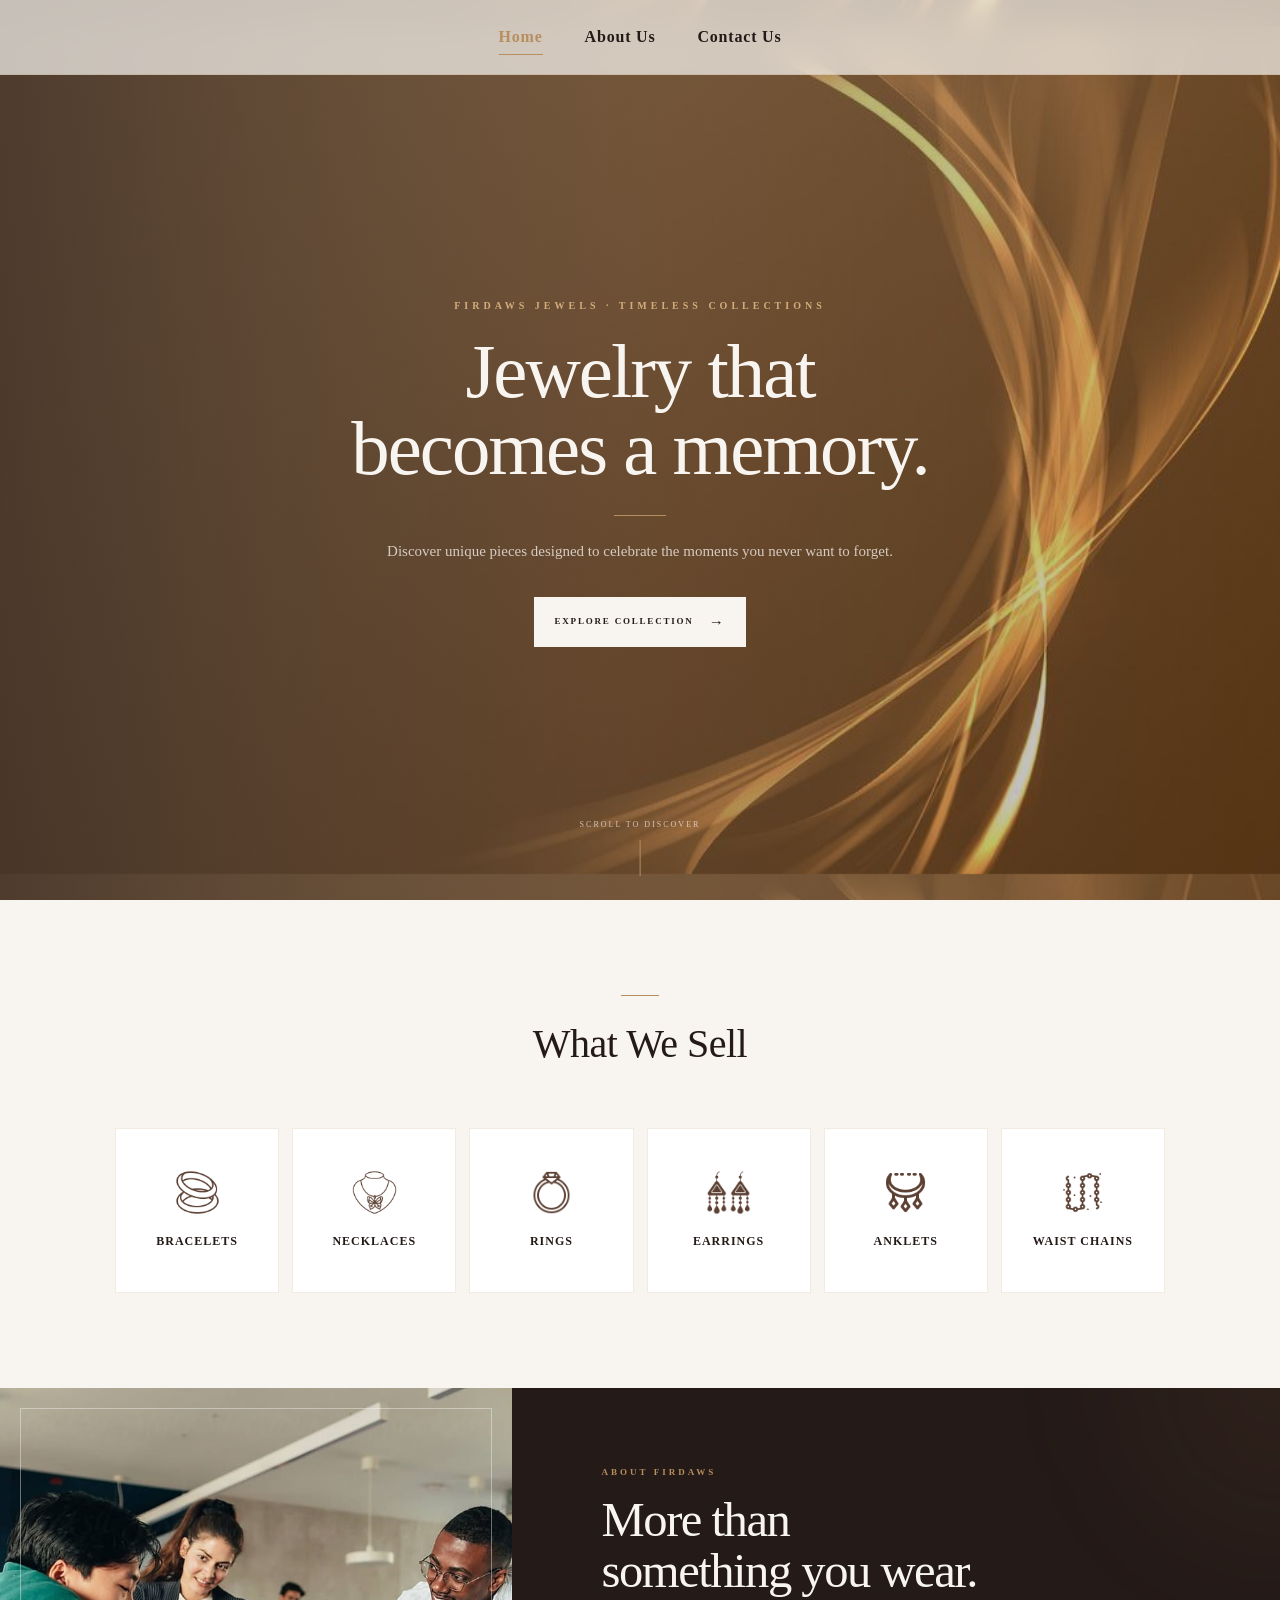
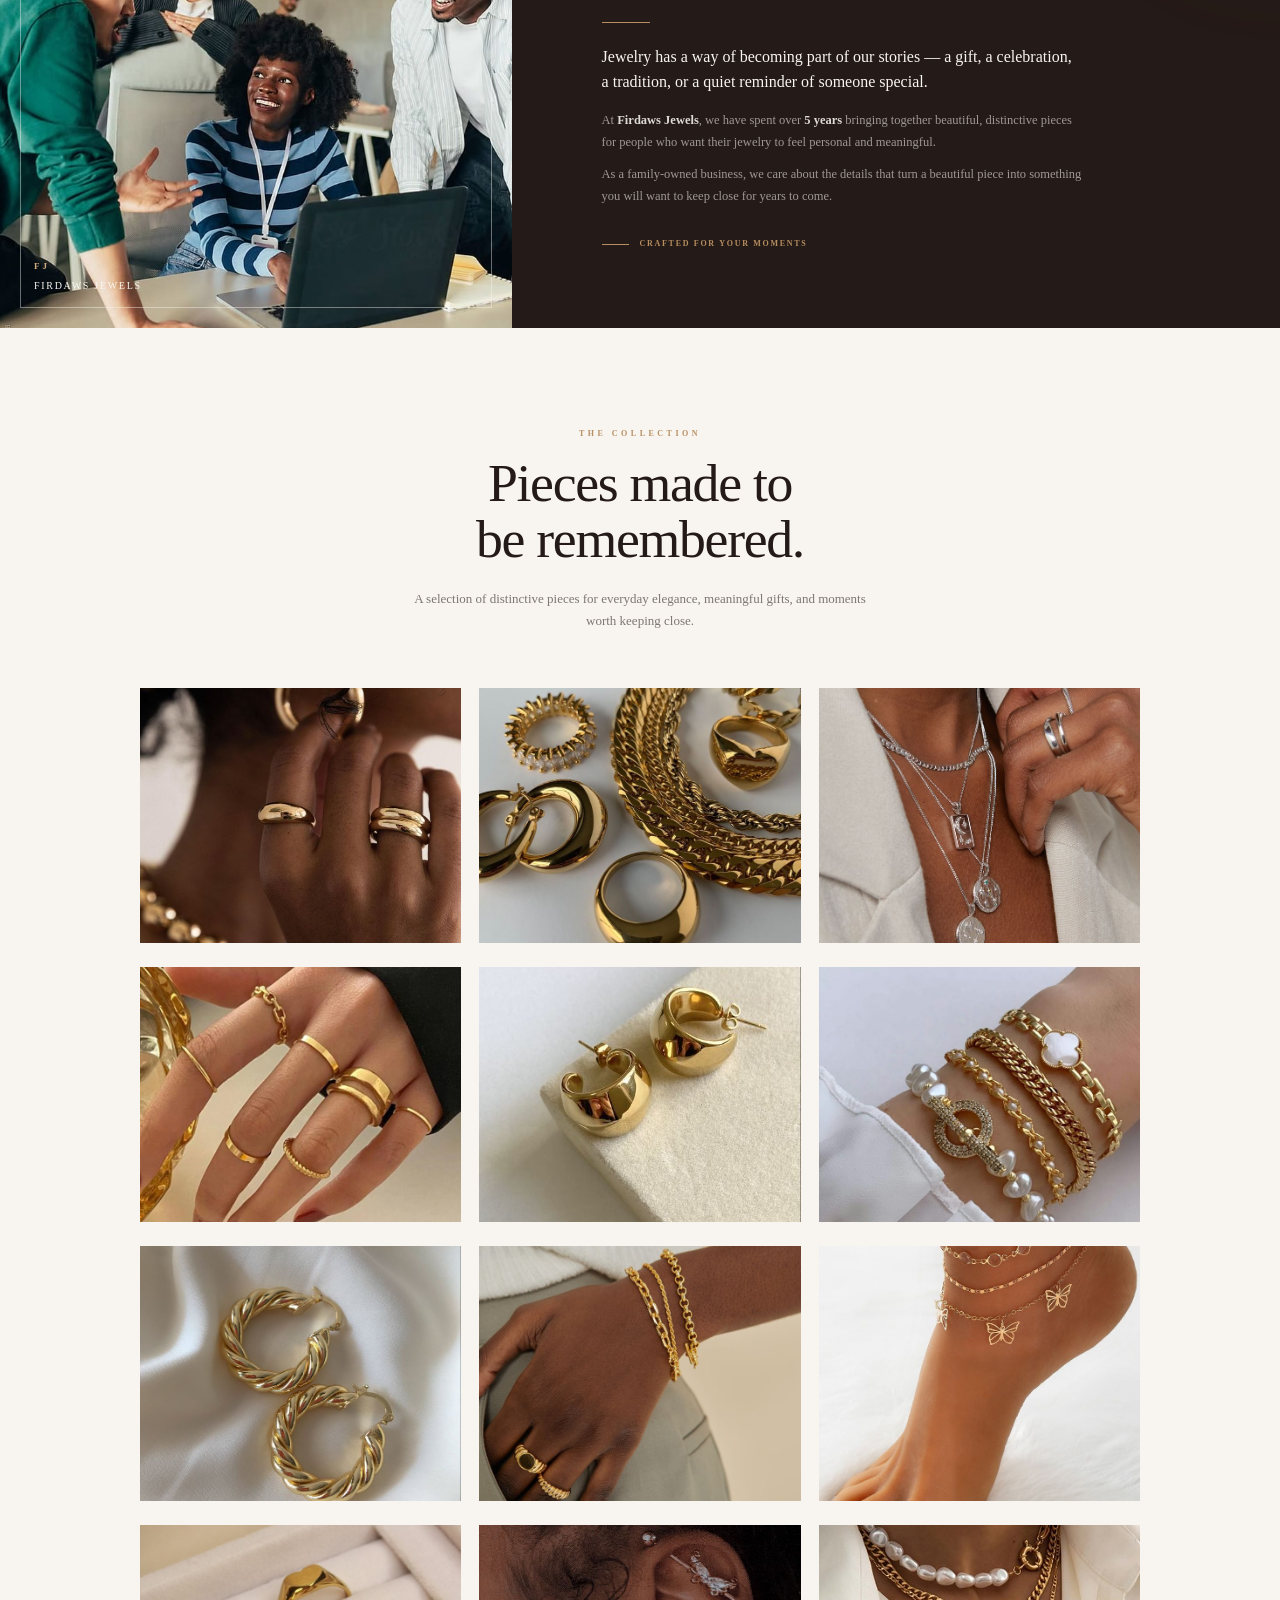
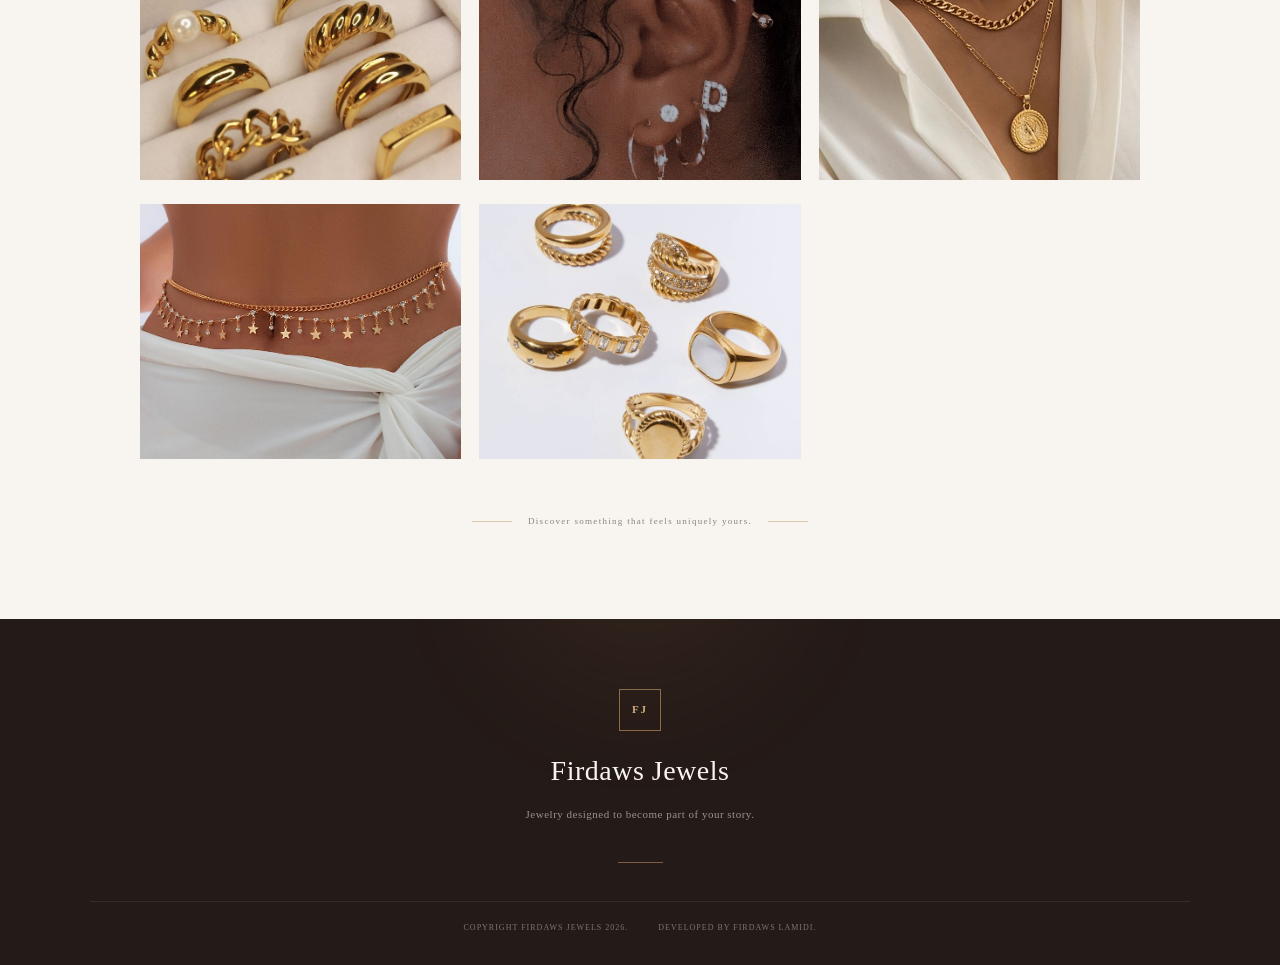
<file: index.html>
<!doctype html>
<html lang="en">
  <head>
    <meta charset="UTF-8" />

    <meta
      name="viewport"
      content="width=device-width, initial-scale=1.0"
    />

    <title>Firdaws Jewels</title>

    <meta
      name="description"
      content="Firdaws Jewels is a family-owned business that has been providing high-quality jewelry for over 5 years. Discover unique and beautiful pieces designed to become part of your most memorable moments."
    />

    <link rel="stylesheet" href="css/global.css" />
    <link rel="stylesheet" href="css/home.css" />
  </head>

  <body>

    <!-- =====================================================
         HERO
    ====================================================== -->

    <header class="hero-section">

      <nav class="navbar">
        <ul class="nav-links">

          <li>
            <a href="index.html" class="active">
              Home
            </a>
          </li>

          <li>
            <a href="#about-us">
              About Us
            </a>
          </li>

          <li>
            <a href="page/contactus.html">
              Contact Us
            </a>
          </li>

        </ul>
      </nav>


      <section class="hero-content">

        <p class="hero-eyebrow">
          FIRDAWS JEWELS · TIMELESS COLLECTIONS
        </p>

        <h1>
          Jewelry that<br />
          becomes a memory.
        </h1>

        <div class="hero-divider"></div>

        <h2>
          Discover unique pieces designed to celebrate
          the moments you never want to forget.
        </h2>

        <a
          href="#product-gallery"
          class="shop-now"
        >
          <span>Explore Collection</span>
          <span class="shop-arrow">→</span>
        </a>

      </section>


      <div class="hero-scroll">
        <span>Scroll to discover</span>
        <span class="scroll-line"></span>
      </div>

    </header>


    <main class="main-content">


      <!-- =====================================================
           WHAT WE SELL
      ====================================================== -->

      <section class="what-we-sell">

        <h2>
          What We Sell
        </h2>

        <div class="product-categories">

          <article>
            <img
              src="images/BraceletIcon.png"
              alt="Bracelet Icon"
            />

            <h3>
              Bracelets
            </h3>
          </article>


          <article>
            <img
              src="images/NecklaceIcon.png"
              alt="Necklace Icon"
            />

            <h3>
              Necklaces
            </h3>
          </article>


          <article>
            <img
              src="images/RingIcon.png"
              alt="Ring Icon"
            />

            <h3>
              Rings
            </h3>
          </article>


          <article>
            <img
              src="images/EarringsIcon.png"
              alt="Earring Icon"
            />

            <h3>
              Earrings
            </h3>
          </article>


          <article>
            <img
              src="images/AnkletIcon.png"
              alt="Anklet Icon"
            />

            <h3>
              Anklets
            </h3>
          </article>


          <article>
            <img
              src="images/WaistchainIcon.png"
              alt="Waist Chain Icon"
            />

            <h3>
              Waist Chains
            </h3>
          </article>

        </div>

      </section>


      <!-- =====================================================
           ABOUT US
      ====================================================== -->

      <section
        class="about-us"
        id="about-us"
      >

        <div class="about-us-visual">

          <img
            src="images/about-us.jpeg"
            alt="Firdaws Jewels"
          />

          <div class="about-image-label">

            <span>
              FJ
            </span>

            <p>
              Firdaws Jewels
            </p>

          </div>

        </div>


        <div class="about-us-content">

          <p class="about-eyebrow">
            ABOUT FIRDAWS
          </p>

          <h2>
            More than<br />
            something you wear.
          </h2>

          <div class="about-divider"></div>

          <p class="about-lead">
            Jewelry has a way of becoming part of our stories —
            a gift, a celebration, a tradition, or a quiet reminder
            of someone special.
          </p>

          <p class="about-text">
            At <strong>Firdaws Jewels</strong>, we have spent over
            <strong>5 years</strong> bringing together beautiful,
            distinctive pieces for people who want their jewelry
            to feel personal and meaningful.
          </p>

          <p class="about-text">
            As a family-owned business, we care about the details
            that turn a beautiful piece into something you will
            want to keep close for years to come.
          </p>

          <div class="about-signature">

            <span class="about-signature-line"></span>

            <span>
              Crafted for your moments
            </span>

          </div>

        </div>

      </section>
<section class="product-gallery" id="product-gallery">

  <div class="gallery-heading">

    <p class="gallery-eyebrow">
      THE COLLECTION
    </p>

    <h2>
      Pieces made to<br />
      be remembered.
    </h2>

    <p class="gallery-intro">
      A selection of distinctive pieces for everyday elegance,
      meaningful gifts, and moments worth keeping close.
    </p>

  </div>


  <div class="product-gallery-grid">

    <figure class="gallery-item gallery-item-large">
      <img
        src="images/product-one.jpeg"
        alt="Gold rings worn on fingers"
      />

      <figcaption>
        <span>01</span>
        Rings
      </figcaption>
    </figure>


    <figure class="gallery-item">
      <img
        src="images/product-two.jpeg"
        alt="Gold jewelry arranged on a table"
      />

      <figcaption>
        <span>02</span>
        Jewelry
      </figcaption>
    </figure>


    <figure class="gallery-item">
      <img
        src="images/product-three.jpeg"
        alt="Silver necklaces and rings"
      />

      <figcaption>
        <span>03</span>
        Necklaces
      </figcaption>
    </figure>


    <figure class="gallery-item gallery-item-tall">
      <img
        src="images/product-four.jpeg"
        alt="Gold rings worn on fingers"
      />

      <figcaption>
        <span>04</span>
        Rings
      </figcaption>
    </figure>


    <figure class="gallery-item">
      <img
        src="images/product-five.jpeg"
        alt="Gold earrings displayed on a jewelry holder"
      />

      <figcaption>
        <span>05</span>
        Earrings
      </figcaption>
    </figure>


    <figure class="gallery-item gallery-item-wide">
      <img
        src="images/product-six.jpeg"
        alt="Bracelets worn on wrist"
      />

      <figcaption>
        <span>06</span>
        Bracelets
      </figcaption>
    </figure>


    <figure class="gallery-item">
      <img
        src="images/product-seven.jpeg"
        alt="Earrings displayed on fabric"
      />

      <figcaption>
        <span>07</span>
        Earrings
      </figcaption>
    </figure>


    <figure class="gallery-item">
      <img
        src="images/product-eight.jpeg"
        alt="Bracelets and rings worn together"
      />

      <figcaption>
        <span>08</span>
        Bracelets
      </figcaption>
    </figure>


    <figure class="gallery-item gallery-item-tall">
      <img
        src="images/product-nine.jpeg"
        alt="Multiple anklets worn on ankle"
      />

      <figcaption>
        <span>09</span>
        Anklets
      </figcaption>
    </figure>


    <figure class="gallery-item">
      <img
        src="images/product-ten.jpeg"
        alt="Gold rings displayed in a jewelry holder"
      />

      <figcaption>
        <span>10</span>
        Rings
      </figcaption>
    </figure>


    <figure class="gallery-item">
      <img
        src="images/product-eleven.jpeg"
        alt="Silver ear jewelry"
      />

      <figcaption>
        <span>11</span>
        Earrings
      </figcaption>
    </figure>


    <figure class="gallery-item gallery-item-wide">
      <img
        src="images/product-twelve.jpeg"
        alt="Gold necklaces worn around the neck"
      />

      <figcaption>
        <span>12</span>
        Necklaces
      </figcaption>
    </figure>


    <figure class="gallery-item">
      <img
        src="images/product-thirteen.jpeg"
        alt="Waist chain worn around the waist"
      />

      <figcaption>
        <span>13</span>
        Waist Chains
      </figcaption>
    </figure>


    <figure class="gallery-item gallery-item-large">
      <img
        src="images/product-fourteen.jpeg"
        alt="Gold rings displayed together"
      />

      <figcaption>
        <span>14</span>
        Rings
      </figcaption>
    </figure>

  </div>


  <div class="gallery-footer">

    <span class="gallery-footer-line"></span>

    <p>
      Discover something that feels uniquely yours.
    </p>

    <span class="gallery-footer-line"></span>

  </div>

</section>

    <!-- =====================================================
         FOOTER
    ====================================================== -->

    <footer class="footer-content">

  <div class="footer-brand">
    <span class="footer-monogram">FJ</span>

    <h2>Firdaws Jewels</h2>

    <p>
      Jewelry designed to become part of your story.
    </p>
  </div>


  <div class="footer-divider"></div>


  <div class="footer-bottom">

    <p>
      Copyright Firdaws Jewels 2026.
    </p>

    <p>
      Developed by Firdaws Lamidi.
    </p>

  </div>

</footer>
</file>
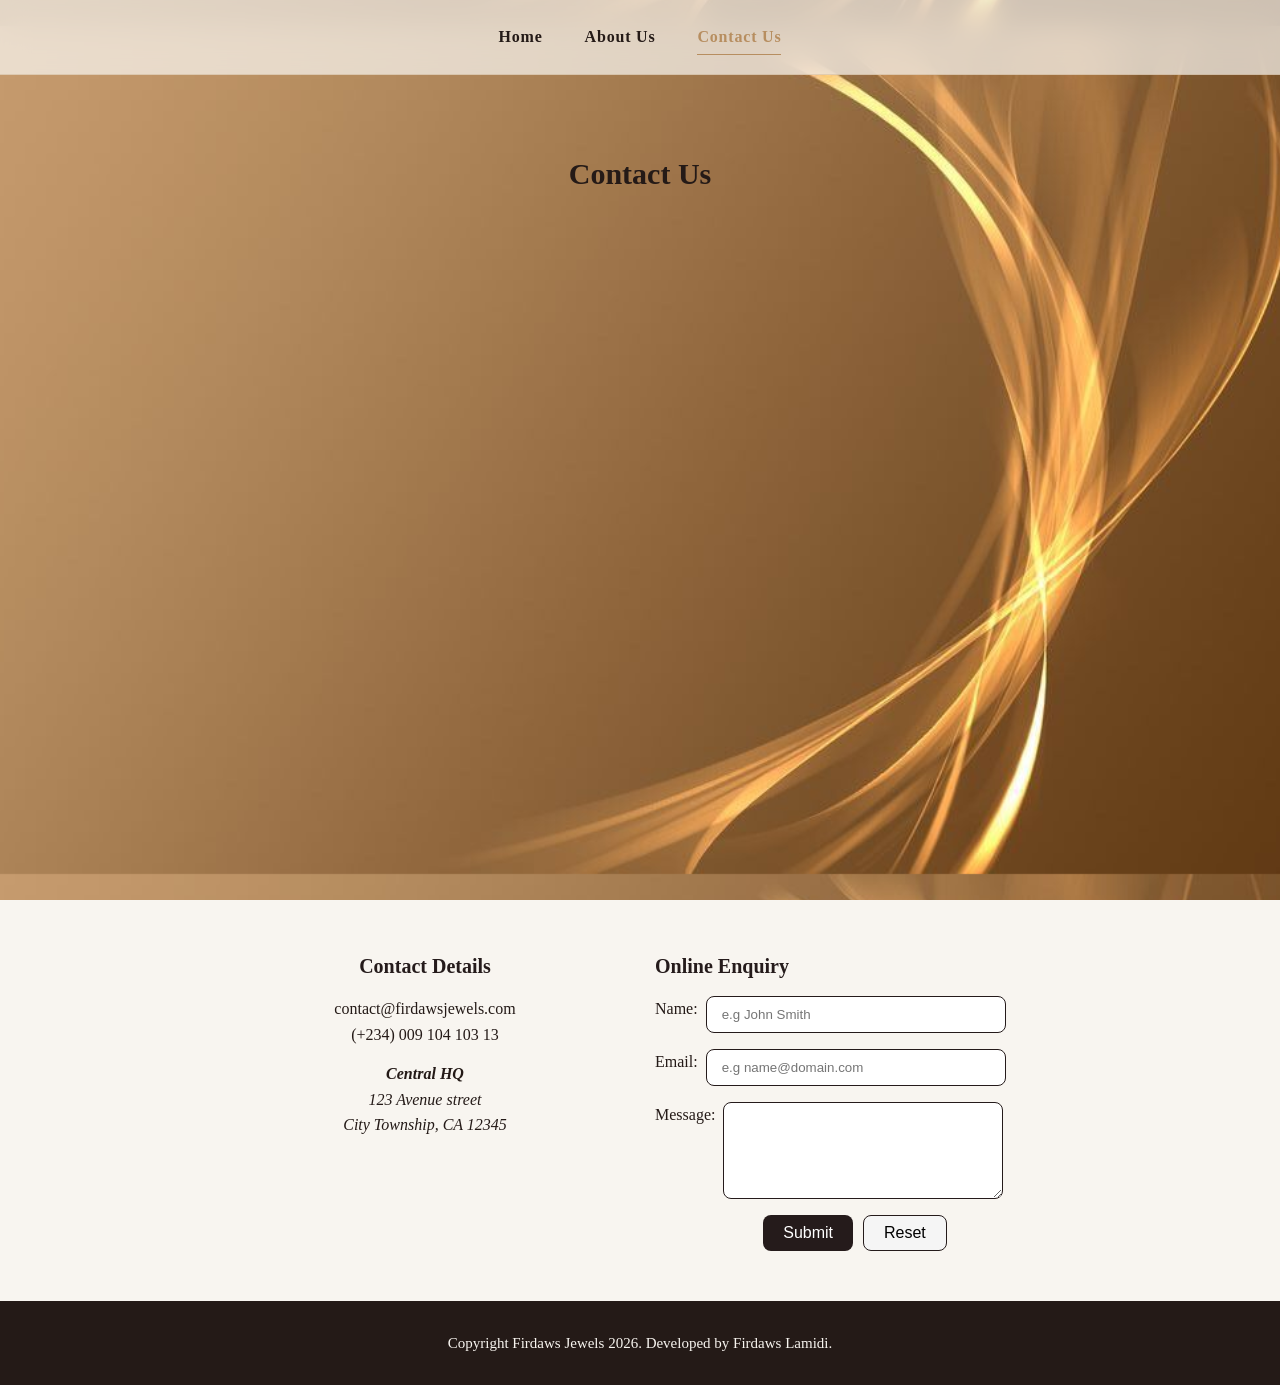
<file: page/contactus.html>
<!doctype html>
<html lang="en">
  <head>
    <meta charset="UTF-8" />
    <meta name="viewport" content="width=device-width, initial-scale=1.0" />
    <title>Firdaws Jewels Contact Us</title>
    <link rel="stylesheet" href="../css/global.css" />
    <link rel="stylesheet" href="../css/contactus.css" />
  </head>
  <body>
    <header class="hero-section" id="contact-hero-section">
      <nav class="navbar">
        <ul class="nav-links">
          <li><a href="../index.html">Home</a></li>
          <li><a href="../index.html#about-us">About Us</a></li>
          <li><a href="contactus.html" class="active">Contact Us</a></li>
        </ul>
      </nav>
      <div class="contactus-heading">
        <h1>Contact Us</h1>
      </div>
    </header>
    <main>
      <div class="contact-details-container">
        <section class="contact-details">
          <h2>Contact Details</h2>
          <div>
            <p>contact@firdawsjewels.com</p>
            <p>(+234) 009 104 103 13</p>
          </div>

          <div>
            <address><span class="bolder">Central HQ</span></address>
            <address>123 Avenue street</address>
            <address>City Township, CA 12345</address>
          </div>
        </section>
        <section class="contact-form">
          <h2>Online Enquiry</h2>
          <form>
            <div class="form-section">
              <label for="name">Name:</label>
              <input
                id="name"
                type="text"
                autocomplete="on"
                placeholder="e.g John Smith"
              />
            </div>
            <div class="form-section">
              <label for="email">Email:</label>
              <input
                id="email"
                type="email"
                placeholder="e.g name@domain.com"
                autocomplete="on"
                required
              />
            </div>
            <div class="message-container">
              <label for="message">Message:</label>
              <textarea id="message" rows="5" required> </textarea>
            </div>
            <div class="button-container">
              <button type="submit" class="submit">Submit</button>
              <button type="reset" class="reset">Reset</button>
            </div>
          </form>
        </section>
      </div>
    </main>
    <footer class="footer-content">
      <p>Copyright Firdaws Jewels 2026. Developed by Firdaws Lamidi.</p>
    </footer>
  </body>
</html>
</file>
<file: css/global.css>
/* ========================================
   GLOBAL RESET
======================================== */

* {
  box-sizing: border-box;
  margin: 0;
  padding: 0;
}

html {
  scroll-behavior: smooth;
}

body {
  font-family: Cambria, Cochin, Georgia, "Times New Roman", serif;
  background-color: #f8f5f0;
  color: #241a17;
  line-height: 1.6;
  overflow-x: hidden;
}

img {
  display: block;
  max-width: 100%;
}

a {
  color: inherit;
}

.bolder {
  font-weight: 700;
}


/* ========================================
   HERO SECTION FOUNDATION
======================================== */

.hero-section {
  position: relative;

  min-height: 100vh;

  background-image: url("../images/landing-page-2.jpeg");
  background-size: cover;
  background-position: center;

  overflow: hidden;

  animation:
    heroImage 18s
    ease-out
    forwards;
}


/* ========================================
   NAVBAR
======================================== */

.navbar {
  position: fixed;

  top: 0;
  left: 0;

  width: 100%;

  display: flex;
  justify-content: center;

  padding: 24px 30px;

  background: rgba(248, 245, 240, 0.72);

  backdrop-filter: blur(14px);
  -webkit-backdrop-filter: blur(14px);

  border-bottom: 1px solid
    rgba(183, 142, 96, 0.25);

  z-index: 1000;

  animation:
    navbarReveal
    1s
    cubic-bezier(0.22, 1, 0.36, 1)
    forwards;

  transition:
    background-color 0.5s ease,
    border-color 0.5s ease,
    padding 0.5s ease,
    box-shadow 0.5s ease;
}


/* ========================================
   NAVIGATION LINKS
======================================== */

.nav-links {
  display: flex;

  align-items: center;
  justify-content: center;

  gap: 42px;

  list-style: none;
}

.nav-links a {
  position: relative;

  padding: 5px 0;

  color: #241a17;

  text-decoration: none;

  font-size: 16px;
  font-weight: 600;

  letter-spacing: 0.8px;

  transition:
    color 0.4s ease,
    letter-spacing 0.4s ease;
}


/* Gold animated underline */

.nav-links a::after {
  content: "";

  position: absolute;

  left: 50%;
  bottom: -5px;

  width: 0;
  height: 1px;

  background-color: #b78e60;

  transform: translateX(-50%);

  transition:
    width 0.45s
    cubic-bezier(0.22, 1, 0.36, 1);
}

.nav-links a:hover {
  color: #b78e60;

  letter-spacing: 1.2px;
}

.nav-links a:hover::after {
  width: 100%;
}

.nav-links .active {
  color: #b78e60;
}

.nav-links .active::after {
  width: 100%;
}


/* ========================================
   FOOTER
======================================== */

.footer-content {
  width: 100%;

  padding: 30px;

  text-align: center;

  background-color: #241a17;

  color: #f8f5f0;
}

.footer-content p {
  font-size: 15px;

  line-height: 1.6;
}


/* ========================================
   HERO IMAGE ANIMATION
======================================== */

@keyframes heroImage {
  from {
    background-size: 100%;

    background-position:
      center center;
  }

  to {
    background-size: 106%;

    background-position:
      center center;
  }
}


/* ========================================
   NAVBAR ENTRANCE
======================================== */

@keyframes navbarReveal {
  from {
    opacity: 0;

    transform:
      translateY(-20px);
  }

  to {
    opacity: 1;

    transform:
      translateY(0);
  }
}


/* ========================================
   TABLET
======================================== */

@media (max-width: 768px) {
  .navbar {
    padding: 20px;
  }

  .nav-links {
    gap: 28px;
  }

  .nav-links a {
    font-size: 15px;
  }
}


/* ========================================
   SMALL MOBILE
======================================== */

@media (max-width: 480px) {
  .navbar {
    padding: 18px 15px;
  }

  .nav-links {
    gap: 20px;
  }

  .nav-links a {
    font-size: 14px;

    letter-spacing: 0.4px;
  }
}


/* ========================================
   REDUCED MOTION
======================================== */

@media (prefers-reduced-motion: reduce) {
  html {
    scroll-behavior: auto;
  }

  *,
  *::before,
  *::after {
    animation-duration: 0.01ms !important;

    animation-iteration-count: 1 !important;

    transition-duration: 0.01ms !important;
  }
}
</file>
<file: css/home.css>
/* =========================================================
   FIRDAWS JEWELS — HOME PAGE
   Luxury / Editorial Jewelry Design
   ========================================================= */


/* =========================================================
   HERO SECTION
   ========================================================= */

.hero-section {
  position: relative;

  min-height: 100vh;

  display: flex;
  align-items: center;
  justify-content: center;

  background-image:
    linear-gradient(
      90deg,
      rgba(36, 26, 23, 0.76),
      rgba(36, 26, 23, 0.38),
      rgba(36, 26, 23, 0.18)
    ),
    url("../images/landing-page-2.jpeg");

  background-size: cover;
  background-position: center;

  overflow: hidden;

  animation:
    heroImage 18s ease-out forwards;
}


/* =========================================================
   HERO CONTENT
   ========================================================= */

.hero-content {
  position: relative;

  z-index: 2;

  width: min(760px, 90%);

  margin-top: 45px;

  color: #f8f5f0;

  text-align: center;

  animation:
    heroContentReveal 1.2s
    cubic-bezier(0.22, 1, 0.36, 1)
    0.2s
    both;
}

.hero-eyebrow {
  margin-bottom: 20px;

  color: #d2ad7d;

  font-size: 10px;

  font-weight: 600;

  letter-spacing: 4px;

  text-transform: uppercase;
}

.hero-content h1 {
  margin: 0;

  color: #f8f5f0;

  font-size:
    clamp(46px, 6vw, 78px);

  font-weight: 400;

  line-height: 1;

  letter-spacing: -2px;
}

.hero-divider {
  width: 52px;

  height: 1px;

  margin:
    27px auto 23px;

  background-color: #b78e60;
}

.hero-content h2 {
  max-width: 520px;

  margin: 0 auto;

  color:
    rgba(248, 245, 240, 0.76);

  font-size: 15px;

  font-weight: 400;

  line-height: 1.7;
}


/* =========================================================
   HERO BUTTON
   ========================================================= */

.shop-now {
  position: relative;

  display: inline-flex;

  align-items: center;
  justify-content: center;

  gap: 15px;

  margin-top: 32px;

  padding:
    13px 21px;

  color: #241a17;

  background-color: #f8f5f0;

  text-decoration: none;

  font-size: 9px;

  font-weight: 600;

  letter-spacing: 1.8px;

  text-transform: uppercase;

  overflow: hidden;

  transition:
    color 0.4s ease,
    transform 0.4s ease;
}

.shop-now::before {
  content: "";

  position: absolute;

  inset: 0;

  background-color: #b78e60;

  transform:
    translateX(-101%);

  transition:
    transform 0.5s
    cubic-bezier(0.22, 1, 0.36, 1);
}

.shop-now span {
  position: relative;

  z-index: 1;
}

.shop-now:hover {
  color: #f8f5f0;

  transform:
    translateY(-3px);
}

.shop-now:hover::before {
  transform:
    translateX(0);
}

.shop-arrow {
  font-size: 15px;

  transition:
    transform 0.4s ease;
}

.shop-now:hover .shop-arrow {
  transform:
    translateX(5px);
}


/* =========================================================
   HERO SCROLL INDICATOR
   ========================================================= */

.hero-scroll {
  position: absolute;

  left: 50%;

  bottom: 24px;

  z-index: 3;

  display: flex;

  flex-direction: column;

  align-items: center;

  gap: 8px;

  color:
    rgba(248, 245, 240, 0.7);

  transform:
    translateX(-50%);
}

.hero-scroll span:first-child {
  font-size: 8px;

  letter-spacing: 2px;

  text-transform: uppercase;
}

.scroll-line {
  width: 1px;

  height: 36px;

  background-color: #b78e60;

  animation:
    scrollLine 2s ease-in-out infinite;
}


/* =========================================================
   WHAT WE SELL
   ========================================================= */

.what-we-sell {
  width: 100%;

  padding:
    95px 7vw;

  background-color: #f8f5f0;

  text-align: center;
}

.what-we-sell h2 {
  margin-bottom: 52px;

  color: #241a17;

  font-size:
    clamp(28px, 3.5vw, 40px);

  font-weight: 400;

  letter-spacing: -0.5px;
}

.what-we-sell h2::before {
  content: "";

  display: block;

  width: 38px;

  height: 1px;

  margin:
    0 auto 16px;

  background-color: #b78e60;
}


/* =========================================================
   CATEGORY CARDS
   ========================================================= */

.product-categories {
  width: 100%;

  max-width: 1050px;

  margin: 0 auto;

  display: grid;

  grid-template-columns:
    repeat(6, 1fr);

  gap: 13px;
}

.product-categories article {
  position: relative;

  min-height: 165px;

  padding:
    25px 10px;

  display: flex;

  flex-direction: column;

  align-items: center;

  justify-content: center;

  background-color: #ffffff;

  border:
    1px solid
    rgba(183, 142, 96, 0.18);

  transition:
    transform 0.4s ease,
    box-shadow 0.4s ease,
    border-color 0.4s ease;
}


/* Decorative corners */

.product-categories article::before {
  content: "";

  position: absolute;

  top: 9px;

  left: 9px;

  width: 14px;

  height: 14px;

  border-top:
    1px solid #b78e60;

  border-left:
    1px solid #b78e60;

  opacity: 0;

  transition:
    opacity 0.3s ease;
}

.product-categories article::after {
  content: "";

  position: absolute;

  right: 9px;

  bottom: 9px;

  width: 14px;

  height: 14px;

  border-right:
    1px solid #b78e60;

  border-bottom:
    1px solid #b78e60;

  opacity: 0;

  transition:
    opacity 0.3s ease;
}


/* Category icon */

.product-categories img {
  width: 45px;

  height: 45px;

  object-fit: contain;

  margin-bottom: 17px;

  transition:
    transform 0.4s ease;
}


/* Category title */

.product-categories h3 {
  color: #241a17;

  font-size: 12px;

  font-weight: 600;

  letter-spacing: 1px;

  text-transform: uppercase;

  transition:
    color 0.3s ease;
}


/* Category hover */

.product-categories article:hover {
  transform:
    translateY(-5px);

  border-color:
    rgba(183, 142, 96, 0.5);

  box-shadow:
    0 12px 25px
    rgba(36, 26, 23, 0.08);
}

.product-categories article:hover::before,
.product-categories article:hover::after {
  opacity: 1;
}

.product-categories article:hover img {
  transform:
    translateY(-3px)
    scale(1.05);
}

.product-categories article:hover h3 {
  color: #b78e60;
}


/* =========================================================
   ABOUT SECTION
   ========================================================= */

.about-us {
  width: 100%;

  min-height: 540px;

  display: grid;

  grid-template-columns:
    40% 60%;

  background-color: #241a17;
}


/* =========================================================
   ABOUT IMAGE
   ========================================================= */

.about-us-visual {
  position: relative;

  height: 540px;

  overflow: hidden;

  background-color: #b78e60;
}

.about-us-visual img {
  width: 100%;

  height: 100%;

  object-fit: cover;

  object-position: center;

  transition:
    transform 0.9s ease,
    filter 0.7s ease;
}

.about-us:hover .about-us-visual img {
  transform:
    scale(1.02);

  filter:
    brightness(0.93);
}


/* Image frame */

.about-us-visual::after {
  content: "";

  position: absolute;

  inset: 20px;

  border:
    1px solid
    rgba(248, 245, 240, 0.42);

  pointer-events: none;
}


/* =========================================================
   ABOUT IMAGE LABEL
   ========================================================= */

.about-image-label {
  position: absolute;

  left: 34px;

  bottom: 34px;

  z-index: 2;

  color: #f8f5f0;
}

.about-image-label span {
  display: block;

  margin-bottom: 5px;

  color: #d2ad7d;

  font-size: 9px;

  font-weight: 600;

  letter-spacing: 3px;
}

.about-image-label p {
  margin: 0;

  font-size: 10px;

  letter-spacing: 1.7px;

  text-transform: uppercase;
}


/* =========================================================
   ABOUT CONTENT
   ========================================================= */

.about-us-content {
  position: relative;

  display: flex;

  flex-direction: column;

  justify-content: center;

  padding:
    70px 7vw;

  overflow: hidden;
}


/* Decorative glow */

.about-us-content::before {
  content: "";

  position: absolute;

  width: 300px;

  height: 300px;

  right: -150px;

  top: -150px;

  border-radius: 50%;

  background:
    rgba(183, 142, 96, 0.06);

  filter:
    blur(65px);

  pointer-events: none;
}


/* Eyebrow */

.about-eyebrow {
  position: relative;

  margin:
    0 0 16px;

  color: #b78e60;

  font-size: 9px;

  font-weight: 600;

  letter-spacing: 3px;

  text-transform: uppercase;
}


/* Heading */

.about-us-content h2 {
  position: relative;

  max-width: 500px;

  margin: 0;

  color: #f8f5f0;

  font-size:
    clamp(36px, 3.8vw, 54px);

  font-weight: 400;

  line-height: 1.05;

  letter-spacing: -1.5px;
}


/* Divider */

.about-divider {
  width: 48px;

  height: 1px;

  margin:
    24px 0 21px;

  background-color: #b78e60;
}


/* Lead paragraph */

.about-lead {
  max-width: 480px;

  margin:
    0 0 15px;

  color: #f8f5f0;

  font-size: 16px;

  line-height: 1.6;
}


/* Supporting text */

.about-text {
  max-width: 480px;

  margin:
    0 0 11px;

  color:
    rgba(248, 245, 240, 0.58);

  font-size: 12.5px;

  line-height: 1.75;
}

.about-text strong {
  color:
    rgba(248, 245, 240, 0.88);

  font-weight: 600;
}


/* Signature */

.about-signature {
  display: flex;

  align-items: center;

  gap: 11px;

  margin-top: 19px;

  color: #b78e60;

  font-size: 8px;

  font-weight: 600;

  letter-spacing: 1.7px;

  text-transform: uppercase;
}

.about-signature-line {
  width: 27px;

  height: 1px;

  background-color: #b78e60;
}


/* =========================================================
   COLLECTION SECTION
   CLEAN EDITORIAL GRID
   ========================================================= */

.product-gallery {
  position: relative;

  width: 100%;

  padding:
    100px 7vw 90px;

  background-color: #f8f5f0;

  overflow: hidden;
}


/* =========================================================
   COLLECTION HEADING
   ========================================================= */

.gallery-heading {
  position: relative;

  z-index: 2;

  max-width: 650px;

  margin:
    0 auto 55px;

  text-align: center;
}

.gallery-eyebrow {
  margin-bottom: 14px;

  color: #b78e60;

  font-size: 8px;

  font-weight: 600;

  letter-spacing: 3.5px;

  text-transform: uppercase;
}

.gallery-heading h2 {
  margin: 0;

  color: #241a17;

  font-size:
    clamp(36px, 4.2vw, 56px);

  font-weight: 400;

  line-height: 1.05;

  letter-spacing: -1.3px;
}

.gallery-intro {
  max-width: 480px;

  margin:
    20px auto 0;

  color:
    rgba(36, 26, 23, 0.58);

  font-size: 13px;

  line-height: 1.75;
}


/* =========================================================
   COLLECTION GRID
   ========================================================= */

.product-gallery-grid {
  position: relative;

  z-index: 2;

  width: 100%;

  max-width: 1000px;

  margin: 0 auto;

  display: grid;

  grid-template-columns:
    repeat(3, 1fr);

  gap:
    24px 18px;
}


/* =========================================================
   PRODUCT CARD
   ========================================================= */

.gallery-item {
  position: relative;

  width: 100%;

  height: 255px;

  margin: 0;

  overflow: hidden;

  background-color: #ede3d5;

  cursor: pointer;
}


/* IMPORTANT:
   Remove the old uneven masonry sizing */

.gallery-item-large,
.gallery-item-tall,
.gallery-item-wide {
  grid-column: auto;

  grid-row: auto;
}


/* =========================================================
   PRODUCT IMAGE
   ========================================================= */

.gallery-item img {
  width: 100%;

  height: 100%;

  object-fit: cover;

  transition:
    transform 0.8s
    cubic-bezier(0.22, 1, 0.36, 1),
    filter 0.6s ease;
}


/* =========================================================
   IMAGE OVERLAY
   ========================================================= */

.gallery-item::before {
  content: "";

  position: absolute;

  inset: 0;

  z-index: 1;

  background:
    linear-gradient(
      to top,
      rgba(36, 26, 23, 0.78),
      rgba(36, 26, 23, 0.05) 65%
    );

  opacity: 0;

  transition:
    opacity 0.45s ease;
}


/* =========================================================
   IMAGE FRAME
   ========================================================= */

.gallery-item::after {
  content: "";

  position: absolute;

  inset: 10px;

  z-index: 2;

  border:
    1px solid
    rgba(248, 245, 240, 0.55);

  opacity: 0;

  transform:
    scale(0.97);

  transition:
    opacity 0.4s ease,
    transform 0.4s ease;
}


/* =========================================================
   PRODUCT CAPTION
   ========================================================= */

.gallery-item figcaption {
  position: absolute;

  left: 18px;

  bottom: 16px;

  z-index: 3;

  display: flex;

  align-items: center;

  gap: 9px;

  color: #f8f5f0;

  font-size: 9px;

  font-weight: 600;

  letter-spacing: 1.7px;

  text-transform: uppercase;

  opacity: 0;

  transform:
    translateY(10px);

  transition:
    opacity 0.4s ease,
    transform 0.4s ease;
}

.gallery-item figcaption span {
  color: #d2ad7d;

  font-size: 7px;

  letter-spacing: 1px;
}


/* =========================================================
   PRODUCT HOVER
   ========================================================= */

.gallery-item:hover img {
  transform:
    scale(1.045);

  filter:
    brightness(0.86);
}

.gallery-item:hover::before {
  opacity: 1;
}

.gallery-item:hover::after {
  opacity: 1;

  transform:
    scale(1);
}

.gallery-item:hover figcaption {
  opacity: 1;

  transform:
    translateY(0);
}


/* =========================================================
   COLLECTION FOOTER
   ========================================================= */

.gallery-footer {
  position: relative;

  z-index: 2;

  max-width: 600px;

  margin:
    55px auto 0;

  display: flex;

  align-items: center;

  justify-content: center;

  gap: 16px;
}

.gallery-footer-line {
  width: 40px;

  height: 1px;

  background-color:
    rgba(183, 142, 96, 0.45);
}

.gallery-footer p {
  margin: 0;

  color:
    rgba(36, 26, 23, 0.52);

  font-size: 9px;

  letter-spacing: 1.3px;

  text-align: center;
}


/* =========================================================
   TABLET
   ========================================================= */

@media (max-width: 1000px) {

  .product-categories {
    grid-template-columns:
      repeat(3, 1fr);
  }

  .about-us {
    grid-template-columns:
      38% 62%;
  }

  .about-us-visual {
    height: 500px;

    min-height: 500px;
  }

  .product-gallery-grid {
    max-width: 780px;

    grid-template-columns:
      repeat(3, 1fr);

    gap:
      15px;
  }

  .gallery-item {
    height: 210px;
  }
}


/* =========================================================
   MOBILE
   ========================================================= */

@media (max-width: 768px) {

  /* HERO */

  .hero-content {
    width: 90%;
  }

  .hero-eyebrow {
    font-size: 8px;

    letter-spacing: 2.8px;
  }

  .hero-content h1 {
    font-size:
      clamp(40px, 10vw, 55px);
  }

  .hero-content h2 {
    font-size: 13px;
  }


  /* WHAT WE SELL */

  .what-we-sell {
    padding:
      70px 20px;
  }

  .product-categories {
    grid-template-columns:
      repeat(2, 1fr);

    gap: 10px;
  }

  .product-categories article {
    min-height: 150px;
  }

  .product-categories img {
    width: 42px;

    height: 42px;
  }

  .product-categories h3 {
    font-size: 10px;
  }


  /* ABOUT */

  .about-us {
    display: flex;

    flex-direction: column;
  }

  .about-us-visual {
    width: 100%;

    height: 300px;

    min-height: 300px;
  }

  .about-us-visual::after {
    inset: 14px;
  }

  .about-image-label {
    left: 27px;

    bottom: 27px;
  }

  .about-us-content {
    padding:
      60px 25px 65px;
  }

  .about-us-content h2 {
    font-size:
      clamp(36px, 9vw, 48px);
  }

  .about-lead {
    font-size: 15px;
  }

  .about-text {
    font-size: 12px;
  }


  /* COLLECTION */

  .product-gallery {
    padding:
      70px 20px 65px;
  }

  .gallery-heading {
    margin-bottom: 38px;
  }

  .gallery-heading h2 {
    font-size:
      clamp(34px, 9vw, 48px);
  }

  .gallery-intro {
    font-size: 12px;

    line-height: 1.7;
  }

  .product-gallery-grid {
    max-width: 500px;

    grid-template-columns:
      repeat(2, 1fr);

    gap: 10px;
  }

  .gallery-item {
    height: 175px;
  }

  .gallery-item figcaption {
    left: 12px;

    bottom: 11px;

    opacity: 1;

    transform:
      translateY(0);

    font-size: 7px;

    letter-spacing: 1px;
  }

  .gallery-item figcaption span {
    font-size: 6px;
  }

  .gallery-item::before {
    opacity: 1;
  }

  .gallery-item::after {
    inset: 7px;

    opacity: 0.45;

    transform:
      scale(1);
  }


  /* COLLECTION FOOTER */

  .gallery-footer {
    margin-top: 38px;

    gap: 10px;
  }

  .gallery-footer-line {
    width: 20px;
  }

  .gallery-footer p {
    font-size: 7px;
  }
}


/* =========================================================
   SMALL MOBILE
   ========================================================= */

@media (max-width: 430px) {

  /* HERO */

  .hero-content h1 {
    font-size: 38px;
  }

  .hero-content h2 {
    font-size: 12px;
  }

  .shop-now {
    padding:
      12px 17px;

    font-size: 8px;
  }


  /* CATEGORIES */

  .product-categories {
    grid-template-columns:
      1fr;
  }

  .product-categories article {
    min-height: 125px;
  }


  /* ABOUT */

  .about-us-visual {
    height: 240px;

    min-height: 240px;
  }

  .about-us-visual::after {
    inset: 11px;
  }

  .about-image-label {
    left: 22px;

    bottom: 22px;
  }

  .about-us-content {
    padding:
      50px 20px 55px;
  }

  .about-us-content h2 {
    font-size: 34px;
  }


  /* COLLECTION */

  .product-gallery {
    padding:
      60px 15px 55px;
  }

  .product-gallery-grid {
    grid-template-columns:
      repeat(2, 1fr);

    gap: 8px;
  }

  .gallery-item {
    height: 145px;
  }

  .gallery-item figcaption {
    left: 9px;

    bottom: 8px;

    gap: 5px;

    font-size: 6px;

    letter-spacing: 0.7px;
  }

  .gallery-item figcaption span {
    font-size: 5px;
  }

  .gallery-footer {
    margin-top: 35px;

    gap: 8px;
  }

  .gallery-footer-line {
    width: 18px;
  }

  .gallery-footer p {
    font-size: 7px;
  }
}


/* =========================================================
   ANIMATIONS
   ========================================================= */

@keyframes heroImage {

  from {
    background-size: 100%;

    background-position:
      center center;
  }

  to {
    background-size: 106%;

    background-position:
      center center;
  }
}


@keyframes heroContentReveal {

  from {
    opacity: 0;

    transform:
      translateY(25px);
  }

  to {
    opacity: 1;

    transform:
      translateY(0);
  }
}


@keyframes scrollLine {

  0%,
  100% {
    opacity: 0.4;

    transform:
      scaleY(0.65);
  }

  50% {
    opacity: 1;

    transform:
      scaleY(1);
  }
}
/* =========================================================
   FOOTER
   ========================================================= */

.footer-content {
  position: relative;

  width: 100%;

  padding:
    70px 7vw 30px;

  background-color: #241a17;

  color: #f8f5f0;

  text-align: center;

  overflow: hidden;
}


/* ---------------------------------------------------------
   FOOTER DECORATIVE GLOW
   --------------------------------------------------------- */

.footer-content::before {
  content: "";

  position: absolute;

  width: 280px;
  height: 280px;

  left: 50%;
  top: -210px;

  border-radius: 50%;

  background:
    rgba(183, 142, 96, 0.08);

  filter:
    blur(60px);

  transform:
    translateX(-50%);

  pointer-events: none;
}


/* ---------------------------------------------------------
   BRAND
   --------------------------------------------------------- */

.footer-brand {
  position: relative;

  z-index: 2;
}

.footer-monogram {
  display: flex;

  align-items: center;
  justify-content: center;

  width: 42px;
  height: 42px;

  margin:
    0 auto 18px;

  border:
    1px solid
    rgba(183, 142, 96, 0.7);

  color: #d2ad7d;

  font-size: 11px;

  font-weight: 600;

  letter-spacing: 2px;
}

.footer-brand h2 {
  margin: 0;

  color: #f8f5f0;

  font-size: 28px;

  font-weight: 400;

  letter-spacing: 0.5px;
}

.footer-brand > p {
  max-width: 380px;

  margin:
    12px auto 0;

  color:
    rgba(248, 245, 240, 0.55);

  font-size: 11px;

  line-height: 1.7;

  letter-spacing: 0.5px;
}


/* ---------------------------------------------------------
   DIVIDER
   --------------------------------------------------------- */

.footer-divider {
  width: 45px;

  height: 1px;

  margin:
    38px auto;

  background-color:
    rgba(183, 142, 96, 0.6);
}


/* ---------------------------------------------------------
   FOOTER BOTTOM
   --------------------------------------------------------- */

.footer-bottom {
  position: relative;

  z-index: 2;

  display: flex;

  align-items: center;

  justify-content: center;

  gap: 30px;

  padding-top: 20px;

  border-top:
    1px solid
    rgba(248, 245, 240, 0.08);
}

.footer-bottom p {
  margin: 0;

  color:
    rgba(248, 245, 240, 0.42);

  font-size: 8px;

  letter-spacing: 1px;

  text-transform: uppercase;
}


/* =========================================================
   FOOTER MOBILE
   ========================================================= */

@media (max-width: 600px) {

  .footer-content {
    padding:
      60px 20px 25px;
  }

  .footer-monogram {
    width: 38px;
    height: 38px;

    margin-bottom: 15px;

    font-size: 10px;
  }

  .footer-brand h2 {
    font-size: 24px;
  }

  .footer-brand > p {
    font-size: 10px;
  }

  .footer-divider {
    margin:
      32px auto;
  }

  .footer-bottom {
    flex-direction: column;

    gap: 8px;

    padding-top: 18px;
  }

  .footer-bottom p {
    font-size: 7px;

    letter-spacing: 0.8px;
  }
}
</file>
<file: css/contactus.css>
#contact-hero-section {
  height: 50vh;
}

.contactus-heading {
  display: flex;
  justify-content: center;
  align-items: center;
  padding-top: 150px;
}

.contactus-heading h2 {
  font-size: 25px;
  font-weight: 600;
  color: #141414;
}

.contact-details-container {
  display: flex;
  flex-direction: column;
  justify-content: center;
  gap: 30px;
  padding: 20px 20px;
}

.contact-details,
.contact-form {
  width: 100%;
}
.contact-details {
  display: flex;
  flex-direction: column;
  align-items: center;
  text-align: center;
  gap: 14px;
}

.contact-details h2 {
  font-size: 18px;
  font-weight: 600;
  color: #251b1b;
}
.contact-form {
  display: flex;
  flex-direction: column;
  gap: 14px;
}

.contact-form h2 {
  font-size: 18px;
  font-weight: 600;
  color: #251b1b;
}

form {
  display: flex;
  flex-direction: column;
  gap: 16px;
}

label {
  font-size: 16px;
}

.form-section {
  display: flex;
  flex-direction: column;
  gap: 8px;
}

input {
  width: 100%;
  border-radius: 8px;
  border: 1px solid #251b1b;
  outline-color: #b78e60;
  padding: 10px 15px;
}

textarea {
  padding: 10px;
  width: 100%;
  border-radius: 8px;
  border: 1px solid #251b1b;
  outline-color: #b78e60;
}

.message-container {
  display: flex;
  flex-direction: column;
  gap: 8px;
}

.button-container {
  display: flex;
  justify-content: center;
  gap: 10px;
}

button {
  font-size: 16px;
  padding: 8px 20px;
  border-radius: 8px;
  cursor: pointer;
  font-weight: 500;
}

.submit {
  background-color: #251b1b;
  color: #fff;
  border: none;
}

.reset {
  color: #000;
  background-color: #f5f5f5;
  border: 1px solid #251b1b;
}

@media (min-width: 769px) {
  .contactus-heading h1 {
    font-size: 30px;
  }
  .contact-details-container {
    display: flex;
    flex-direction: row;
    justify-content: center;
    padding: 50px 0;
  }
  .contact-details,
  .contact-form {
    flex: 0 1 400px;
  }

  .contact-details h2 {
    font-size: 20px;
  }
  .contact-form h2 {
    font-size: 20px;
  }
  .form-section {
    display: flex;
    flex-direction: row;
    gap: 8px;
  }
  input {
    width: 300px;
  }

  textarea {
    width: 280px;
  }
  .message-container {
    display: flex;
    flex-direction: row;
    align-items: start;
  }
}
</file>
